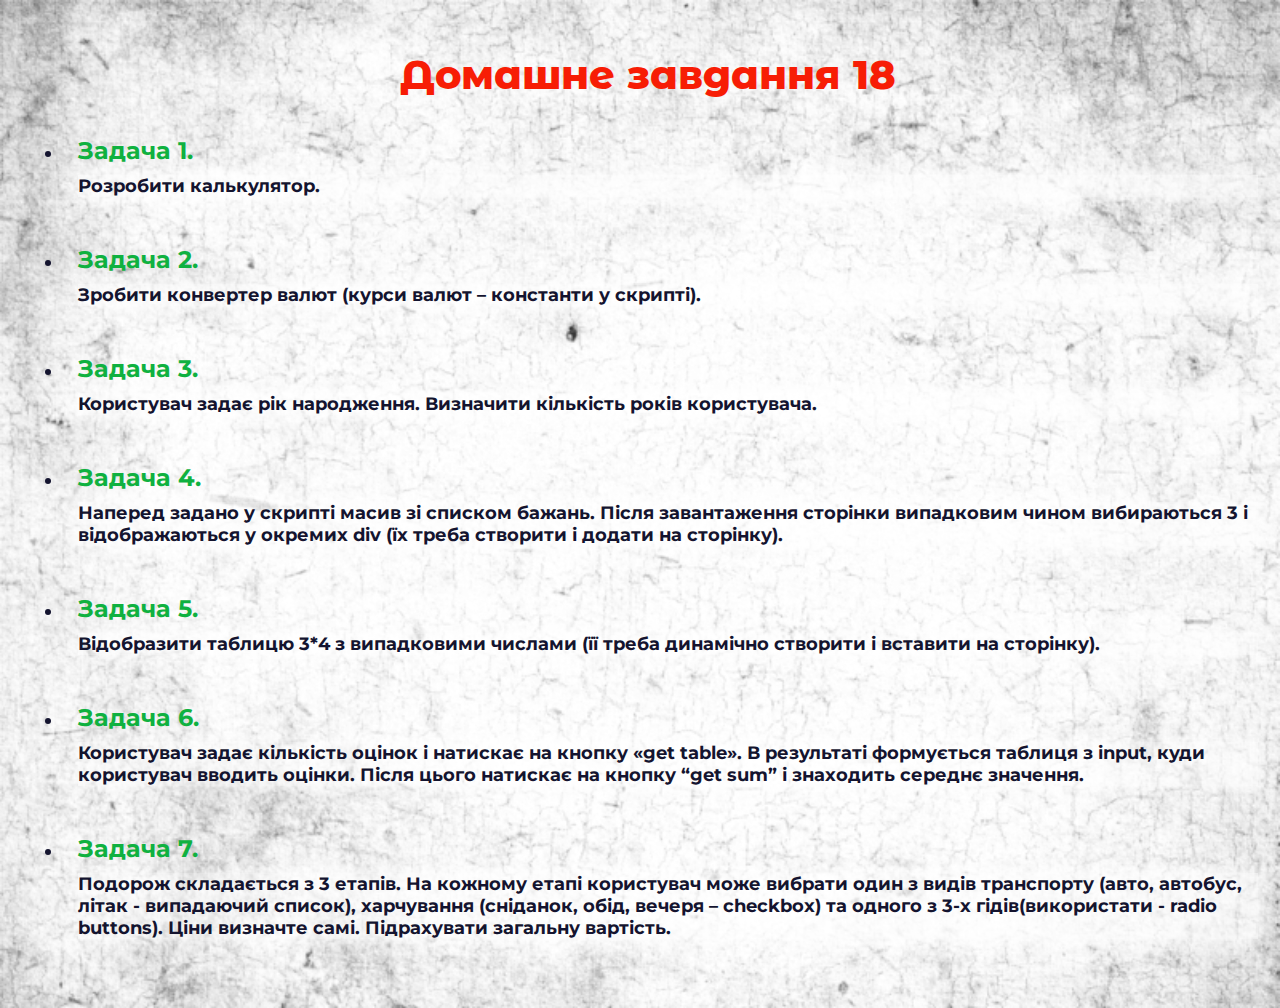
<file: index.html>
<!DOCTYPE html>
<html lang="en">
  <head>
    <meta charset="UTF-8" />
    <meta http-equiv="X-UA-Compatible" content="IE=edge" />
    <meta name="viewport" content="width=device-width, initial-scale=1.0" />
    <link rel="stylesheet" href="./style.css" />
    <link rel="preconnect" href="https://fonts.googleapis.com" />
    <link rel="preconnect" href="https://fonts.gstatic.com" crossorigin />
    <link
      href="https://fonts.googleapis.com/css2?family=Montserrat+Alternates:wght@800&family=Montserrat:wght@500;700&display=swap"
      rel="stylesheet"
    />
    <title>Домашне завдання 18</title>
  </head>

  <body>
    <div class="wrapper">
      <h1>Домашне завдання 18</h1>
      <ul>
        <li>
          <a href="./tasks/task1.html">Задача 1.</a>
          <p>Розробити калькулятор.</p>
        </li>
        <li>
          <a href="./tasks/task2.html">Задача 2.</a>
          <p>Зробити конвертер валют (курси валют – константи у скрипті).</p>
        </li>
        <li>
          <a href="./tasks/task3.html">Задача 3.</a>
          <p>
            Користувач задає рік народження. Визначити кількість років
            користувача.
          </p>
        </li>
        <li>
          <a href="./tasks/task4.html">Задача 4.</a>
          <p>
            Наперед задано у скрипті масив зі списком бажань. Після завантаження
            сторінки випадковим чином вибираються 3 і відображаються у окремих
            div (їх треба створити і додати на сторінку).
          </p>
        </li>
        <li>
          <a href="./tasks/task5.html">Задача 5.</a>
          <p>
            Відобразити таблицю 3*4 з випадковими числами (її треба динамічно
            створити і вставити на сторінку).
          </p>
        </li>
        <li>
          <a href="./tasks/task6.html">Задача 6.</a>
          <p>
            Користувач задає кількість оцінок і натискає на кнопку «get table».
            В результаті формується таблиця з input, куди користувач вводить
            оцінки. Після цього натискає на кнопку “get sum” і знаходить середнє
            значення.
          </p>
        </li>
        <li>
          <a href="./tasks/task7.html">Задача 7.</a>
          <p>
            Подорож складається з 3 етапів. На кожному етапі користувач може
            вибрати один з видів транспорту (авто, автобус, літак - випадаючий
            список), харчування (сніданок, обід, вечеря – checkbоx) та одного з
            3-х гідів(використати - radio buttons). Ціни визначте самі.
            Підрахувати загальну вартість.
          </p>
        </li>
      </ul>
    </div>
  </body>
</html>
</file>
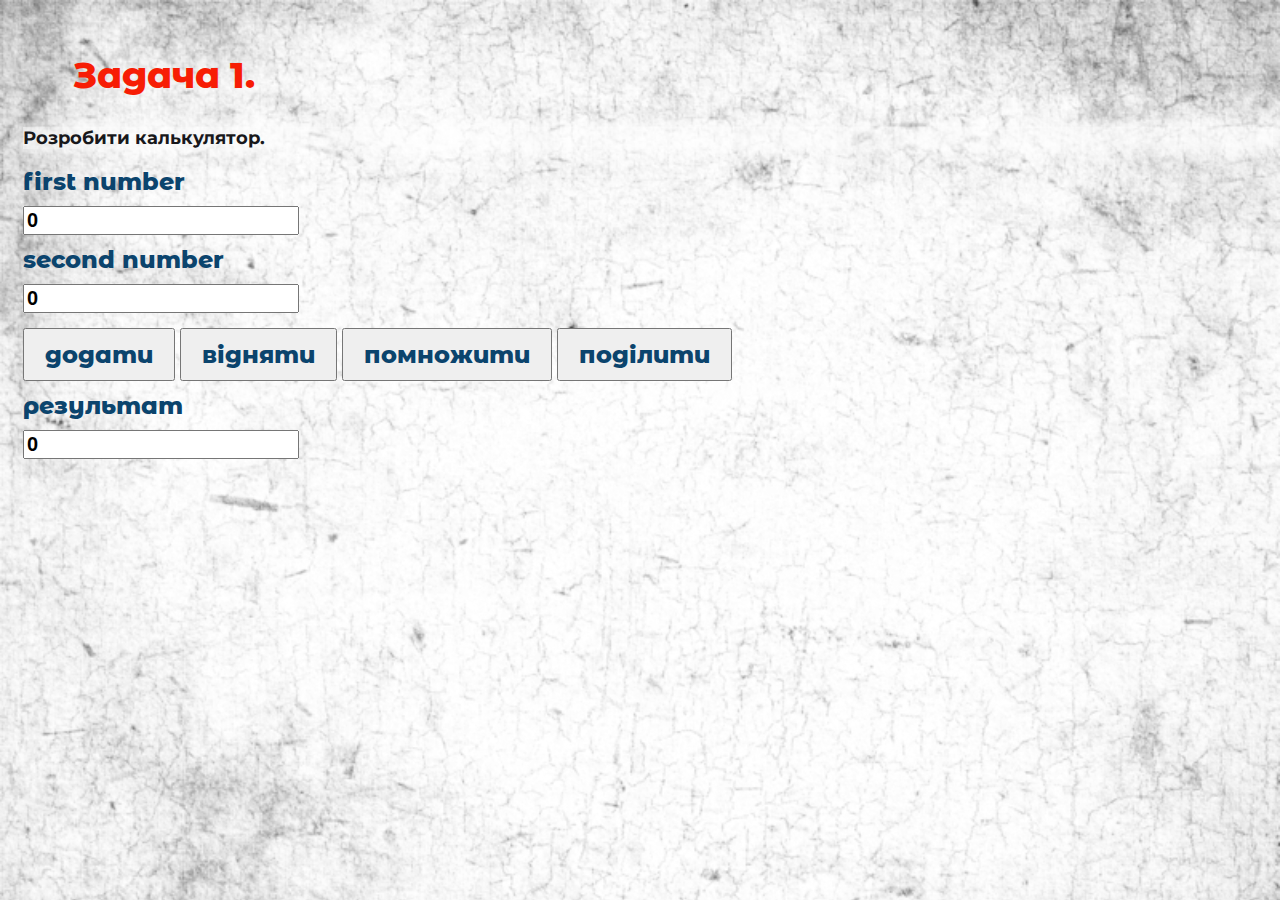
<file: tasks/task1.html>
<!DOCTYPE html>
<html lang="en">
  <head>
    <meta charset="UTF-8" />
    <meta http-equiv="X-UA-Compatible" content="IE=edge" />
    <meta name="viewport" content="width=device-width, initial-scale=1.0" />
    <link rel="stylesheet" href="../style.css" />
    <link rel="preconnect" href="https://fonts.googleapis.com" />
    <link rel="preconnect" href="https://fonts.gstatic.com" crossorigin />
    <link
      href="https://fonts.googleapis.com/css2?family=Montserrat+Alternates:wght@800&family=Montserrat:wght@400;600&display=swap"
      rel="stylesheet"
    />
    <title>Задача 1</title>
  </head>

  <body>
    <div class="wrapper">
      <h2>Задача 1.</h2>
      <p>Розробити калькулятор.</p>
      <div>
        <label>
          <h3>first number</h3>
          <input
            id="first"
            type="number"
            placeholder="type first number here"
            value="0"
          />
        </label>
        <label>
          <h3>second number</h3>
          <input
            id="second"
            type="number"
            placeholder="type second number here"
            value="0"
          />
        </label>
        <div id="container">
          <button id="sum"><h3>додати</h3></button>
          <button id="minus"><h3>відняти</h3></button>
          <button id="multiply">
            <h3>помножити</h3>
          </button>
          <button id="divide">
            <h3>поділити</h3>
          </button>
        </div>
        <label>
          <h3>результат</h3>
          <input id="result" type="number" placeholder="result" value="0" />
        </label>
        <script>
          function sum() {
            const num1 = parseFloat(document.getElementById("first").value)
            const num2 = parseFloat(document.getElementById("second").value)
            const sum = num1 + num2
            document.getElementById("result").value = sum
          }
          function minus() {
            const num1 = parseFloat(document.getElementById("first").value)
            const num2 = parseFloat(document.getElementById("second").value)
            const minus = num1 - num2
            document.getElementById("result").value = minus
          }
          function multiply() {
            const num1 = parseFloat(document.getElementById("first").value)
            const num2 = parseFloat(document.getElementById("second").value)
            const multiply = num1 * num2
            document.getElementById("result").value = multiply
          }
          function divide() {
            const num1 = parseFloat(document.getElementById("first").value)
            const num2 = parseFloat(document.getElementById("second").value)
            const divide = num1 / num2
            document.getElementById("result").value = divide
          }
          window.onload = function () {
            document.getElementById("sum").onclick = sum
            document.getElementById("minus").onclick = minus
            document.getElementById("multiply").onclick = multiply
            document.getElementById("divide").onclick = divide
          }
        </script>
      </div>
    </div>
  </body>
</html>
</file>
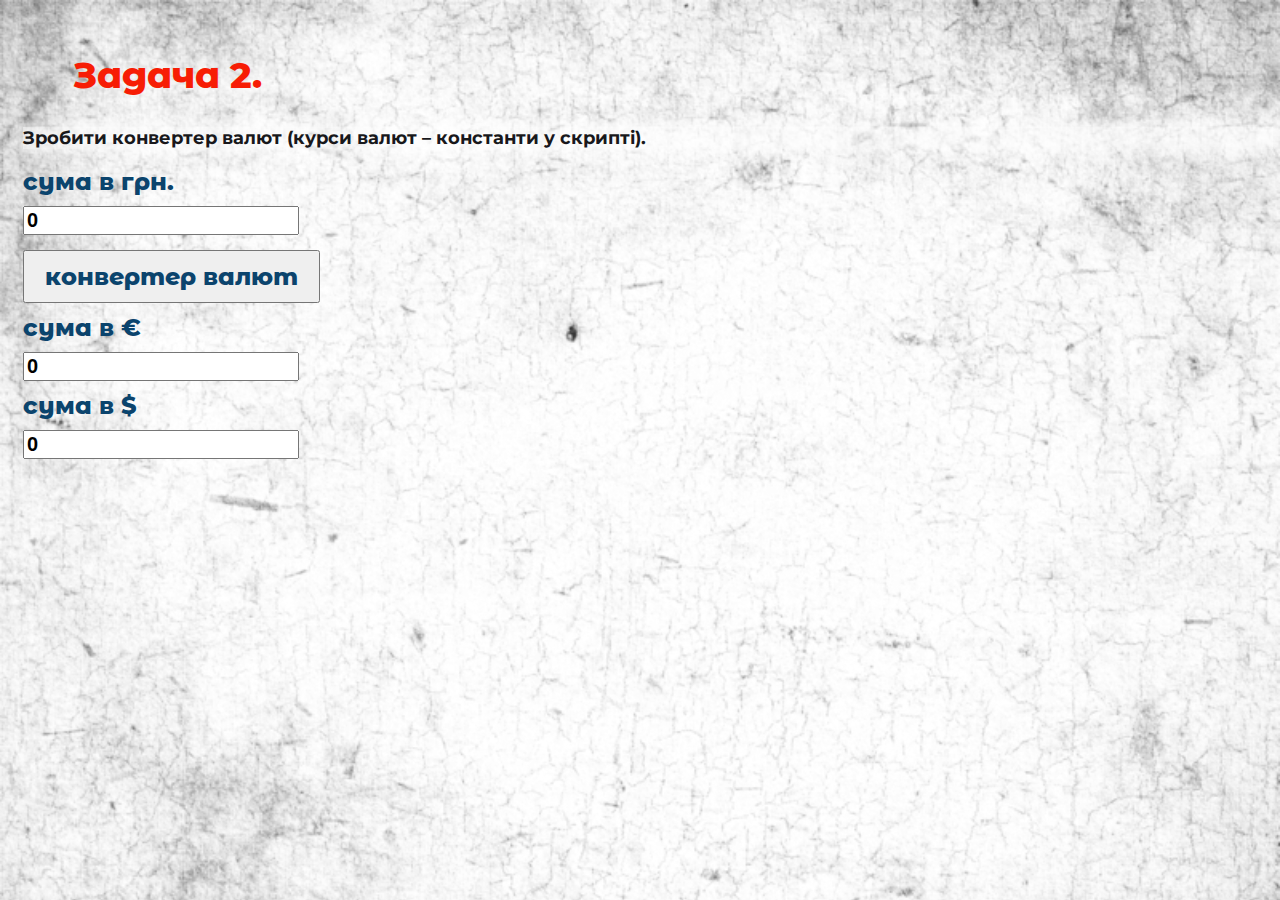
<file: tasks/task2.html>
<!DOCTYPE html>
<html lang="en">
  <head>
    <meta charset="UTF-8" />
    <meta http-equiv="X-UA-Compatible" content="IE=edge" />
    <meta name="viewport" content="width=device-width, initial-scale=1.0" />
    <link rel="stylesheet" href="../style.css" />
    <link rel="preconnect" href="https://fonts.googleapis.com" />
    <link rel="preconnect" href="https://fonts.gstatic.com" crossorigin />
    <link
      href="https://fonts.googleapis.com/css2?family=Montserrat+Alternates:wght@800&family=Montserrat:wght@400;600&display=swap"
      rel="stylesheet"
    />
    <title>Задача 2</title>
  </head>

  <body>
    <div class="wrapper">
      <h2>Задача 2.</h2>
      <p>Зробити конвертер валют (курси валют – константи у скрипті).</p>
      <div>
        <label>
          <h3>сума в грн.</h3>
          <input id="grn" type="number" value="0" />
        </label>
        <div id="container">
          <button id="convector" onclick="convector()">
            <h3>конвертер валют</h3>
          </button>
        </div>
      </div>
      <label>
        <h3>сума в €</h3>
        <input id="euro" type="number" value="0" />
      </label>
      <label>
        <h3>сума в $</h3>
        <input id="dollar" type="number" value="0" />
      </label>
      <script>
        function convector() {
          const grn = parseFloat(document.getElementById("grn").value)
          const euro = 40
          const dollar = 37
          document.getElementById("euro").value = (grn / euro).toFixed(2)
          document.getElementById("dollar").value = (grn / dollar).toFixed(2)
        }
      </script>
    </div>
  </body>
</html>
</file>
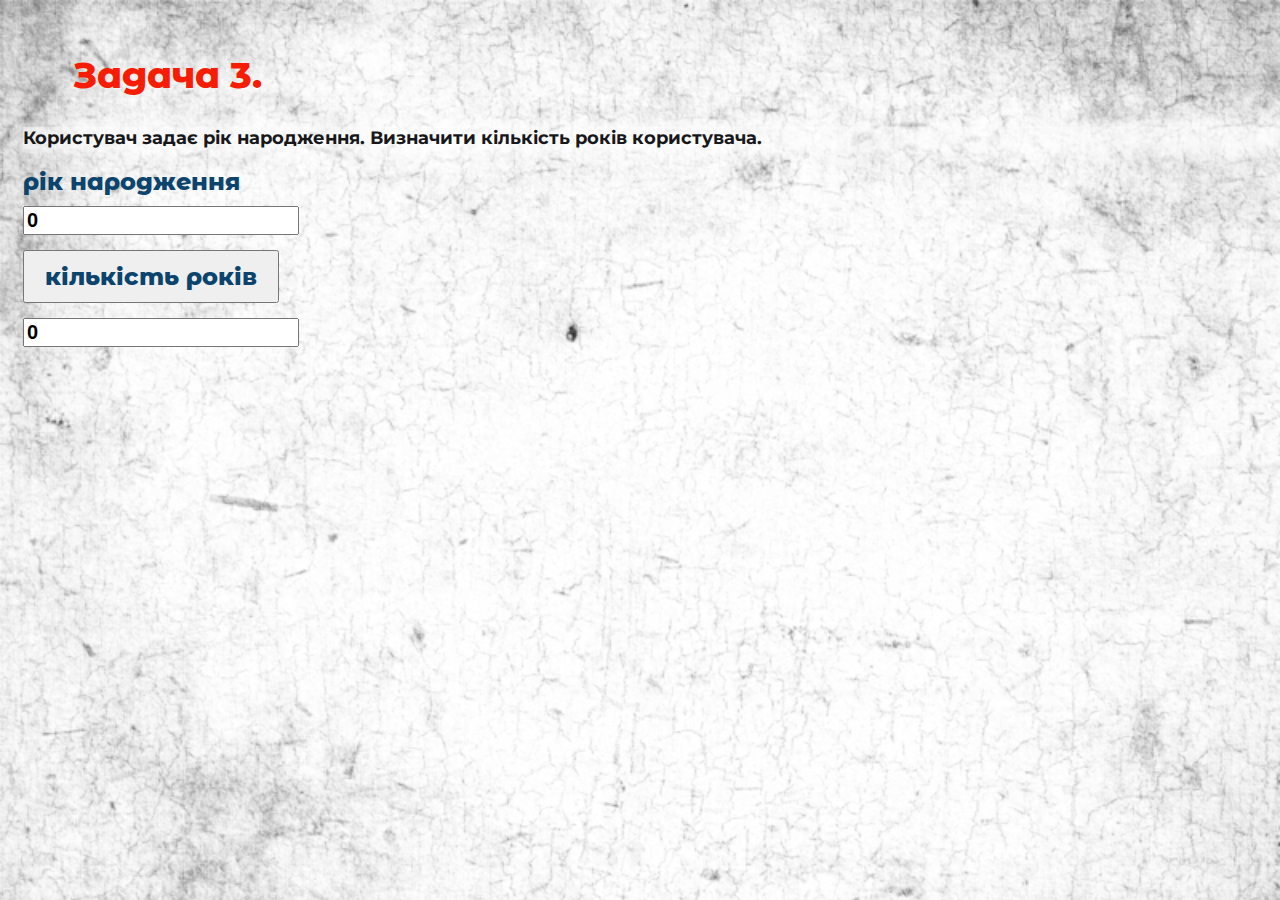
<file: tasks/task3.html>
<!DOCTYPE html>
<html lang="en">
  <head>
    <meta charset="UTF-8" />
    <meta http-equiv="X-UA-Compatible" content="IE=edge" />
    <meta name="viewport" content="width=device-width, initial-scale=1.0" />
    <link rel="stylesheet" href="../style.css" />
    <link rel="preconnect" href="https://fonts.googleapis.com" />
    <link rel="preconnect" href="https://fonts.gstatic.com" crossorigin />
    <link
      href="https://fonts.googleapis.com/css2?family=Montserrat+Alternates:wght@800&family=Montserrat:wght@400;600&display=swap"
      rel="stylesheet"
    />
    <title>Задача 3</title>
  </head>

  <body>
    <div class="wrapper">
      <h2>Задача 3.</h2>
      <p>
        Користувач задає рік народження. Визначити кількість років користувача.
      </p>
      <div>
        <label>
          <h3>рік народження</h3>
          <input id="yearOfBirth" type="number" value="0" />
        </label>
        <div>
          <button class="button"><h3>кількість років</h3></button>
        </div>
        <label>
          <input id="numberOfYears" type="number" value="0" />
        </label>
      </div>
      <script>
        function numberOfYears() {
          const yearOfBirth = parseInt(
            document.getElementById("yearOfBirth").value
          )
          document.getElementById("numberOfYears").value =
            new Date().getFullYear() - yearOfBirth
        }
        document.querySelector("button").onclick = numberOfYears
      </script>
    </div>
  </body>
</html>
</file>
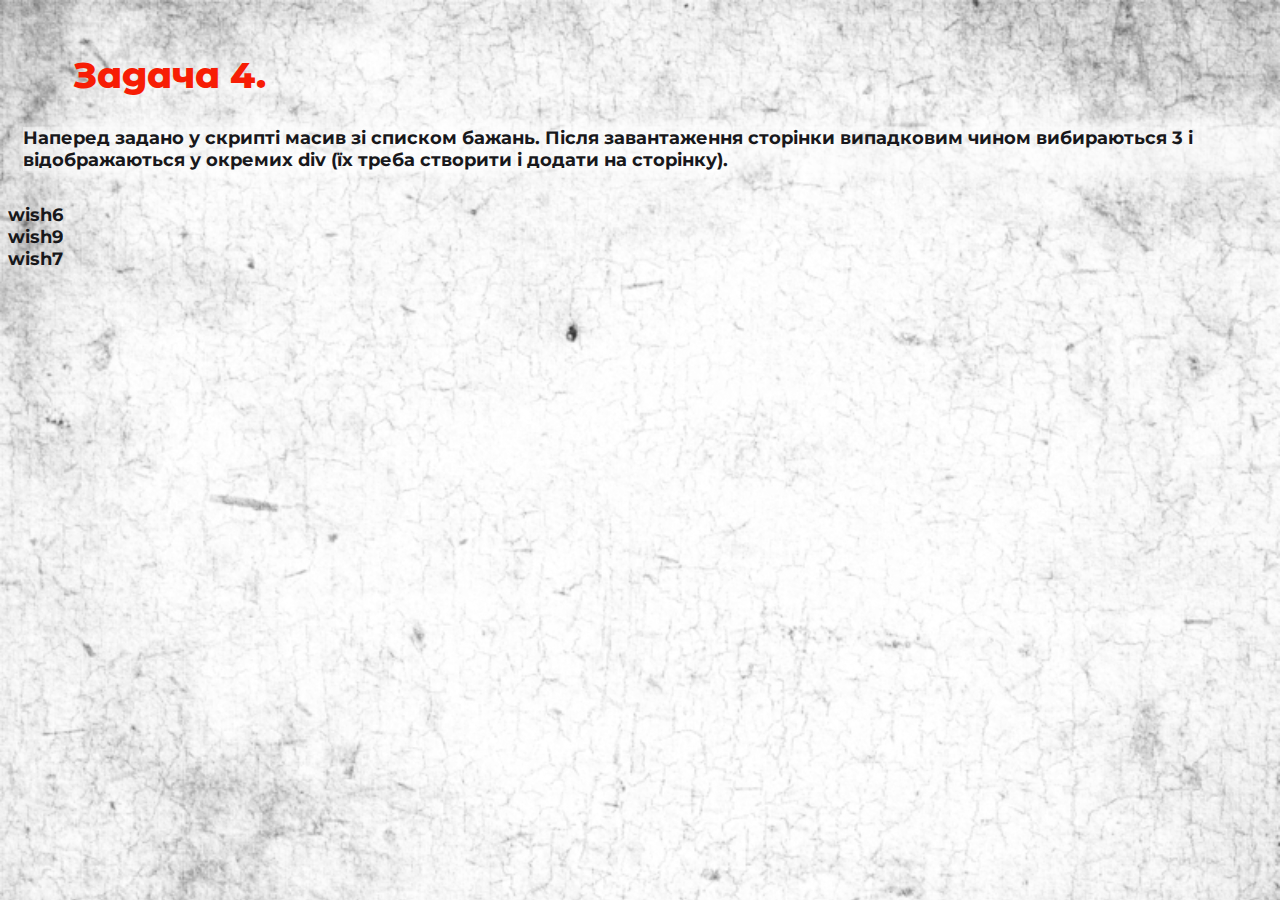
<file: tasks/task4.html>
<!DOCTYPE html>
<html lang="en">
  <head>
    <meta charset="UTF-8" />
    <meta http-equiv="X-UA-Compatible" content="IE=edge" />
    <meta name="viewport" content="width=device-width, initial-scale=1.0" />
    <link rel="stylesheet" href="../style.css" />
    <link rel="preconnect" href="https://fonts.googleapis.com" />
    <link rel="preconnect" href="https://fonts.gstatic.com" crossorigin />
    <link
      href="https://fonts.googleapis.com/css2?family=Montserrat+Alternates:wght@800&family=Montserrat:wght@400;600&display=swap"
      rel="stylesheet"
    />
    <title>Задача 4</title>
  </head>

  <body>
    <div class="wrapper">
      <h2>Задача 4.</h2>
      <p>
        Наперед задано у скрипті масив зі списком бажань. Після завантаження
        сторінки випадковим чином вибираються 3 і відображаються у окремих div
        (їх треба створити і додати на сторінку).
      </p>

      <script>
        const wishList = [
          "wish1",
          "wish2",
          "wish3",
          "wish4",
          "wish5",
          "wish6",
          "wish7",
          "wish8",
          "wish9",
          "wish10",
        ]
        getWish(wishList)
        function getWish(list) {
          for (let i = 0; i < 3; i++) {
            let randomNum = Math.floor(Math.random() * wishList.length)
            let div = document.createElement("div")
            div.innerHTML = list[randomNum]
            document.body.append(div)
            list.splice(randomNum, 1)
          }
        }
      </script>
    </div>
  </body>
</html>
</file>
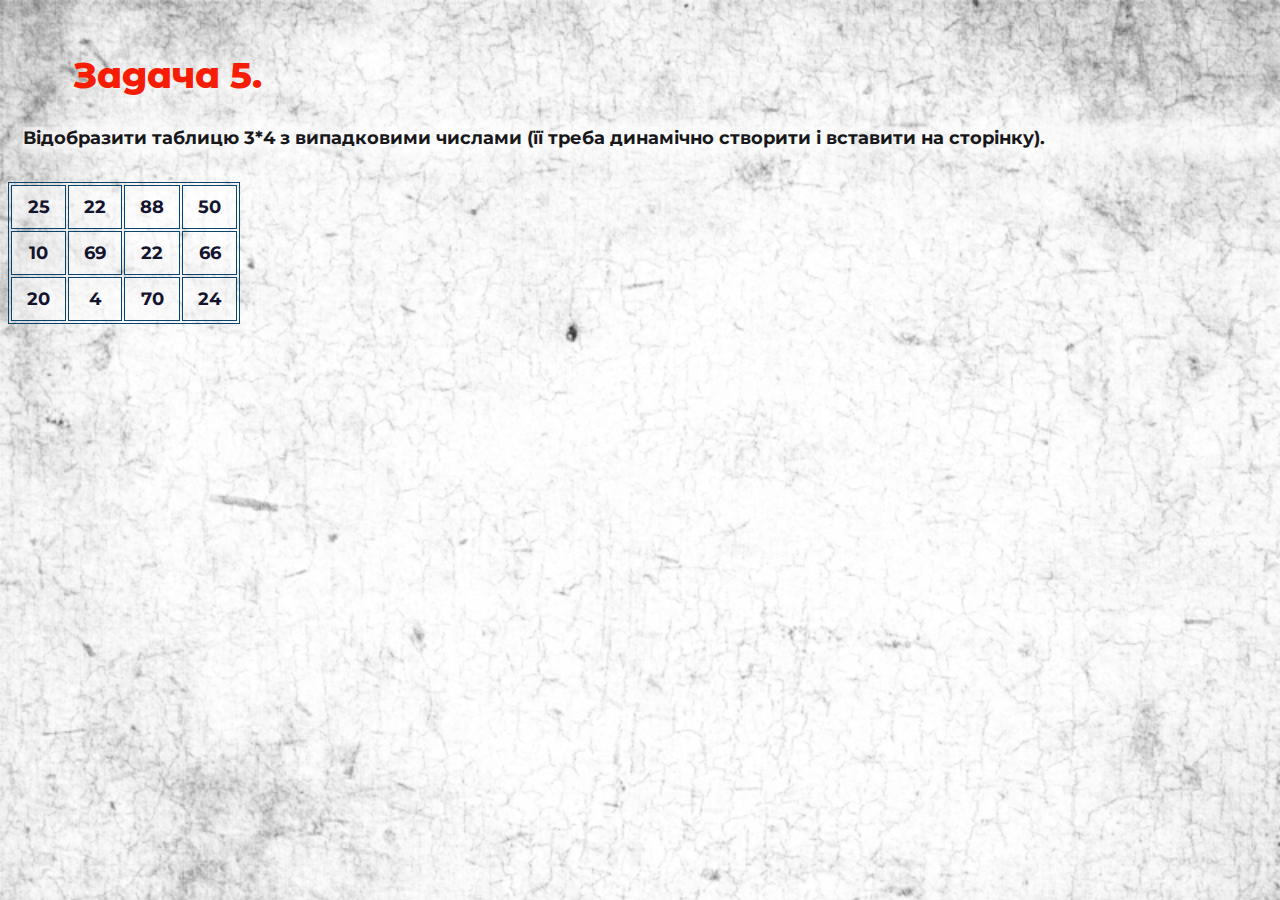
<file: tasks/task5.html>
<!DOCTYPE html>
<html lang="en">
  <head>
    <meta charset="UTF-8" />
    <meta http-equiv="X-UA-Compatible" content="IE=edge" />
    <meta name="viewport" content="width=device-width, initial-scale=1.0" />
    <link rel="stylesheet" href="../style.css" />
    <link rel="preconnect" href="https://fonts.googleapis.com" />
    <link rel="preconnect" href="https://fonts.gstatic.com" crossorigin />
    <link
      href="https://fonts.googleapis.com/css2?family=Montserrat+Alternates:wght@800&family=Montserrat:wght@400;600&display=swap"
      rel="stylesheet"
    />
    <title>Задача 5</title>
  </head>

  <body>
    <div class="wrapper">
      <h2>Задача 5.</h2>
      <p>
        Відобразити таблицю 3*4 з випадковими числами (її треба динамічно
        створити і вставити на сторінку).
      </p>

      <script>
        function randomNum(minNum, maxNum) {
          return minNum + Math.floor(Math.random() * (maxNum - minNum + 1))
        }
        function getTable(minNum, maxNum) {
          const table = document.createElement("table")
          document.body.append(table)
          for (let i = 0; i < 3; i++) {
            let row = document.createElement("tr")
            table.prepend(row)
            for (let j = 0; j < 4; j++) {
              let col = document.createElement("td")
              col.innerText = randomNum(minNum, maxNum)
              row.prepend(col)
            }
          }
        }
        window.onload = function () {
          getTable(1, 100)
        }
      </script>
    </div>
  </body>
</html>
</file>
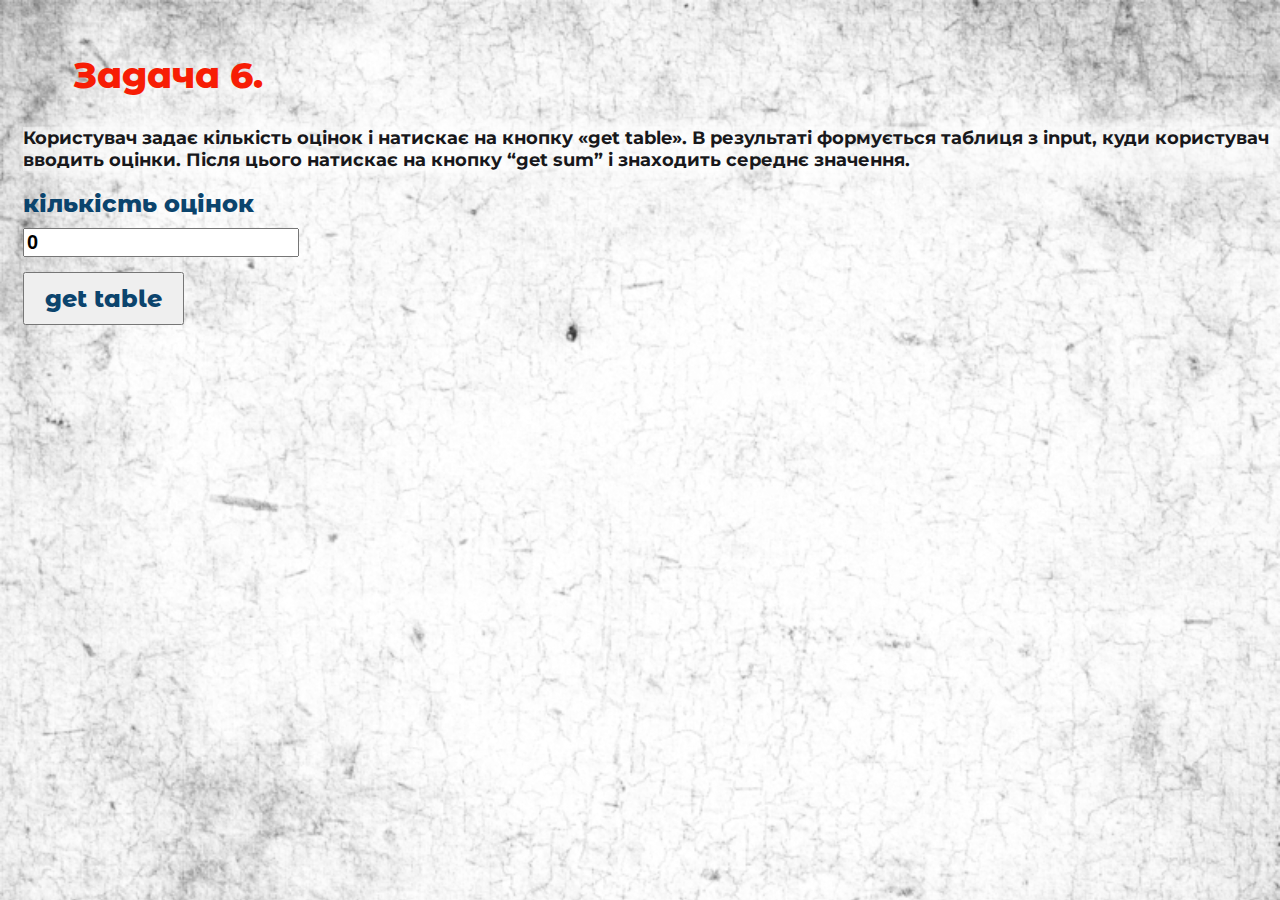
<file: tasks/task6.html>
<!DOCTYPE html>
<html lang="en">
  <head>
    <meta charset="UTF-8" />
    <meta http-equiv="X-UA-Compatible" content="IE=edge" />
    <meta name="viewport" content="width=device-width, initial-scale=1.0" />
    <link rel="stylesheet" href="../style.css" />
    <link rel="preconnect" href="https://fonts.googleapis.com" />
    <link rel="preconnect" href="https://fonts.gstatic.com" crossorigin />
    <link
      href="https://fonts.googleapis.com/css2?family=Montserrat+Alternates:wght@800&family=Montserrat:wght@400;600&display=swap"
      rel="stylesheet"
    />
    <title>Задача 6</title>
  </head>

  <body>
    <div class="wrapper">
      <h2>Задача 6.</h2>
      <p>
        Користувач задає кількість оцінок і натискає на кнопку «get table». В
        результаті формується таблиця з input, куди користувач вводить оцінки.
        Після цього натискає на кнопку “get sum” і знаходить середнє значення.
      </p>
      <label>
        <h3>кількість оцінок</h3>
        <input id="numberOfRatings" type="number" value="0" />
      </label>
      <div id="container">
        <button id="getTable">
          <h3>get table</h3>
        </button>
      </div>

      <script>
        function tableFormation() {
          const numberOfRatings = parseFloat(
            document.getElementById("numberOfRatings").value
          )
          const table = document.createElement("table")
          document.body.append(table)
          for (let i = 0; i < numberOfRatings; i++) {
            const tr = document.createElement("tr")
            table.prepend(tr)
            const tableInput = document.createElement("input")
            tableInput.classList.add("gradeInput")
            tr.prepend(tableInput)
          }
          const buttonSum = document.createElement("button")
          buttonSum.classList.add("buttonSum")
          buttonSum.innerText = "get sum"
          table.after(buttonSum)
          document.querySelector(".buttonSum").onclick = averageValue
        }
        function averageValue() {
          let averageValue = 0
          const gradeInput = document.querySelectorAll(".gradeInput")
          for (const input of gradeInput) {
            averageValue += parseInt(input.value) / gradeInput.length
          }
          const newDiv = document.createElement("div")
          newDiv.classList.add("result")
          document.body.append(newDiv)
          const newH = document.createElement("h3")
          newH.innerText = `середнє значення: ${averageValue}`
          newDiv.append(newH)
        }
        window.onload = function () {
          document.querySelector("#getTable").onclick = tableFormation
        }
      </script>
    </div>
  </body>
</html>
</file>
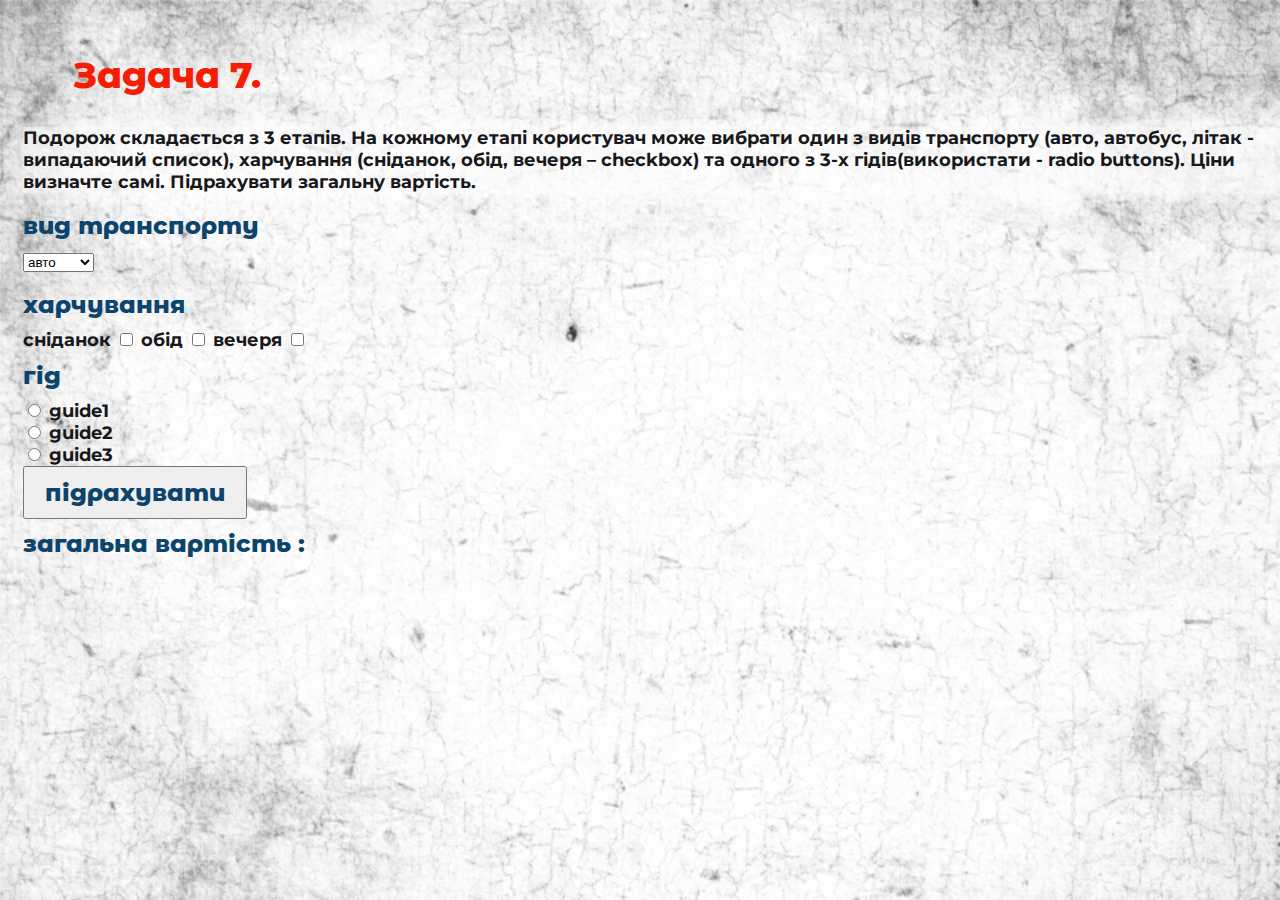
<file: tasks/task7.html>
<!DOCTYPE html>
<html lang="en">
  <head>
    <meta charset="UTF-8" />
    <meta http-equiv="X-UA-Compatible" content="IE=edge" />
    <meta name="viewport" content="width=device-width, initial-scale=1.0" />
    <link rel="stylesheet" href="../style.css" />
    <link rel="preconnect" href="https://fonts.googleapis.com" />
    <link rel="preconnect" href="https://fonts.gstatic.com" crossorigin />
    <link
      href="https://fonts.googleapis.com/css2?family=Montserrat+Alternates:wght@800&family=Montserrat:wght@400;600&display=swap"
      rel="stylesheet"
    />
    <title>Задача 7</title>
  </head>

  <body>
    <div class="wrapper">
      <h2>Задача 7.</h2>
      <p>
        Подорож складається з 3 етапів. На кожному етапі користувач може вибрати
        один з видів транспорту (авто, автобус, літак - випадаючий список),
        харчування (сніданок, обід, вечеря – checkbоx) та одного з 3-х
        гідів(використати - radio buttons). Ціни визначте самі. Підрахувати
        загальну вартість.
      </p>
      <dir class="dropdown">
        <h3>вид транспорту</h3>
        <select class="transport">
          <option value="2000">авто</option>
          <option value="1000">автобус</option>
          <option value="3000">літак</option>
        </select>
      </dir>
      <div class="checkbox">
        <h3>харчування</h3>
        <label>сніданок <input type="checkbox" value="200" /></label>
        <label>обід <input type="checkbox" value="400" /></label>
        <label>вечеря <input type="checkbox" value="350" /></label>
      </div>
      <div class="guide">
        <h3>гід</h3>
        <div>
          <input type="radio" id="guide1" value="1500" />
          <label for="guide1">guide1</label>
        </div>
        <div>
          <input type="radio" id="guide2" value="1700" />
          <label for="guide1">guide2</label>
        </div>
        <div>
          <input type="radio" id="guide3" value="1850" />
          <label for="guide1">guide3</label>
        </div>
      </div>
      <button class="getsum"><h3>підрахувати</h3></button>
      <h3>загальна вартість : <span class="sum"></span></h3>
      <script>
        function getTotalSum() {
          const transportCost = parseFloat(
            document.querySelector(".transport").value
          )
          let getSum = transportCost
          const inputList = document.querySelectorAll("input")
          const sum = document.querySelector(".sum")
          for (let input of inputList) {
            if (input.checked) getSum += parseInt(input.value)
          }
          sum.innerHTML = getSum
        }
        document.querySelector(".getsum").onclick = getTotalSum

        //    document.getElementById("getsum").onclick = function () {
        //     let sum = 0
        //      sum += parseInt(document.getElementsByClassName("transport").value)
        //      console.log(sum)
        //      let inp = document.getElementsByTagName("input")
        //      for (let input of inp) {
        //        if (input.checked) sum += parseInt(input.value)
        //      }
        //      let h3 = document.createElement("h3")
        //      h3.innerText = `загальна вартість ${sum}`
        //      document.querySelector(".wrapper").append(h3)
        //    }
        //    window.onload = function () {
        //     document.documentElement.classList.add("loaded")
        //   }
      </script>
    </div>
  </body>
</html>
</file>
<file: style.css>
body {
  font-family: "Montserrat", sans-serif;
  font-size: 18px;
  font-weight: 700;
  color: #18181b;
  background: url("./img/img.png") no-repeat;
  width: 100%;
  height: 100%;
  background-size: cover;
}

.wrapper {
  max-width: 1950px;
  margin: 0 auto;
  padding: 15px;
}

h1 {
  font-family: "Montserrat Alternates", sans-serif;
  font-weight: 800;
  font-size: 40px;
  text-align: center;
  color: #f71d05;
}

h2 {
  font-family: "Montserrat Alternates", sans-serif;
  font-weight: 800;
  font-size: 36px;
  color: #f71d05;

  padding-left: 50px;
}
input {
  font-size: 20px;
  font-weight: bold;
}
h3 {
  font-family: "Montserrat Alternates", sans-serif;
  font-weight: 800;
  font-size: 24px;
  color: #0b446d;
}
.buttonSum {
  font-family: "Montserrat Alternates", sans-serif;
  font-weight: 800;
  font-size: 24px;
  color: #0b446d;
}
button,
#container button,
.buttonSum {
  padding: 0 20px;
}
#container {
  margin-top: 15px;
}

ol li {
  padding: 5px 15px;
  margin-bottom: 10px;
}

ul li,
span,
td,
.tekst {
  padding: 10px 15px;
  color: #14142f;
  font-weight: bold;
  margin-bottom: 10px;
}

td,
table {
  border: 1px solid #0b446d;
}
table,
.tekst {
  text-align: center;
}
td {
  background-color: rgba(255, 255, 255, 0.533);
}

p {
  background-color: rgba(255, 255, 255, 0.6);
  box-shadow: 0 0 20px rgb(255, 255, 255);
}

a {
  font-size: 24px;
  text-decoration: none;
  font-weight: 700;
  color: #0fb140;
}

a:hover {
  color: #026023;
}

p {
  margin-top: 10px;
}
.buttonSum,
.button {
  margin: 15px 0;
}
.dropdown {
  padding-left: 0;
}
.radiobuttons {
  margin-bottom: 15px;
}
h3 {
  margin-top: 10px;
  margin-bottom: 10px;
}
</file>
